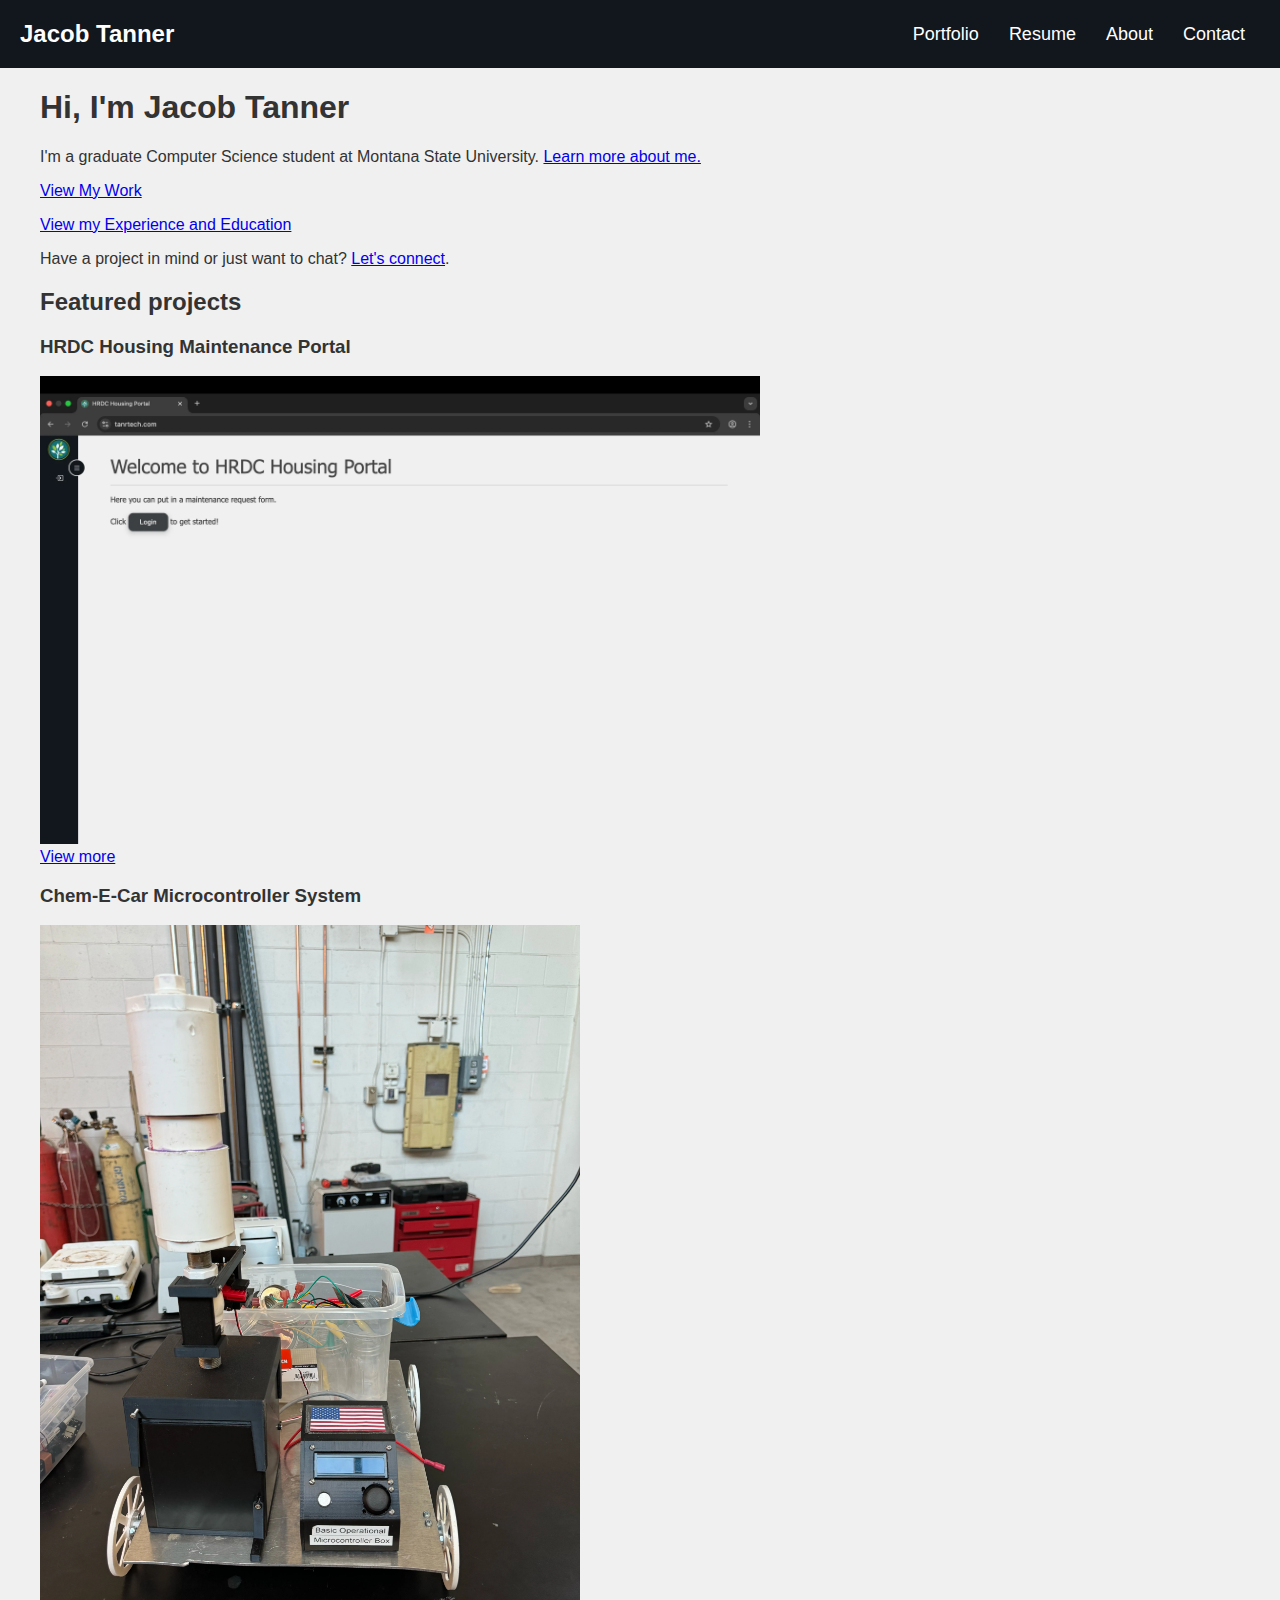
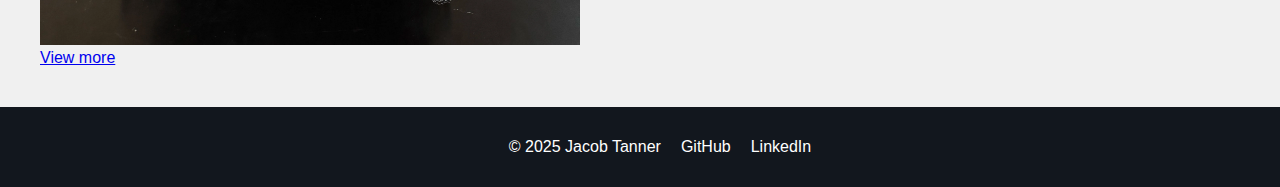
<file: index.html>
<!DOCTYPE html>
<html lang="en">
<head>
    <meta name="robots" content="noarchive">
    <meta charset="UTF-8">
    <meta name="viewport" content="width=device-width, initial-scale=1.0">
    <title>Jacob Tanner</title>
    <link rel="stylesheet" href="css/global.css">

    <link rel="icon" type="image/png" href="icons/favicon-96x96.png" sizes="96x96" />
    <link rel="icon" type="image/svg+xml" href="icons/favicon.svg" />
    <link rel="shortcut icon" href="icons/favicon.ico" />
    <link rel="apple-touch-icon" sizes="180x180" href="icons/apple-touch-icon.png" />
    <meta name="apple-mobile-web-app-title" content="Jacob Tanner" />
    <link rel="manifest" href="icons/site.webmanifest" />
</head>
<body>
    <nav>
        <a href="index.html" class="logo">Jacob Tanner</a>
        <ul>
            <li><a href="portfolio.html">Portfolio</a></li>
            <li><a href="resume.html">Resume</a></li>
            <li><a href="about.html">About</a></li>
            <li><a href="contact.html">Contact</a></li>
        </ul>
    </nav>
    <main>
        <h1>Hi, I'm Jacob Tanner</h1>
        <p>I'm a graduate Computer Science student at Montana State University. <a href="about.html">Learn more about me.</a></p>
        <p><a href="portfolio.html" class="btn">View My Work</a></p>
        <p><a href="resume.html">View my Experience and Education </a></p>
        <p>Have a project in mind or just want to chat? <a href="contact.html">Let's connect</a>.</p>

        <h2>Featured projects</h2>
        <div class="project-preview">
            <h3>HRDC Housing Maintenance Portal</h3>
            <picture>
                <source srcset="images/housing-portal/homepage.webp" type="image/webp">
                <img src="images/housing-portal/homepage.jpeg" alt="Homepage of HRDC housing portal">
            </picture>
            <br>
            <a href="portfolio.html#housing-portal">View more</a>
            <h3>Chem-E-Car Microcontroller System</h3>
            <picture>
                <source srcset="images/microcontroller-system/car.webp" type="image/webp">
                <img src="images/microcontroller-system/car.jpeg" alt="Chem-E-Car">
            </picture>
            <br>
            <a href="portfolio.html#microcontroller-system">View more</a>
        </div>
    </main>
    <footer>
        <ul>
            <li>&copy; 2025 Jacob Tanner</li>
            <li><a href="https://github.com/jtann5" target="_blank" rel="noopener noreferrer">GitHub</a></li>
            <li><a href="https://www.linkedin.com/in/jacobytanner" target="_blank" rel="noopener noreferrer">LinkedIn</a></li>
        </ul>
    </footer>
</body>
</html>
</file>
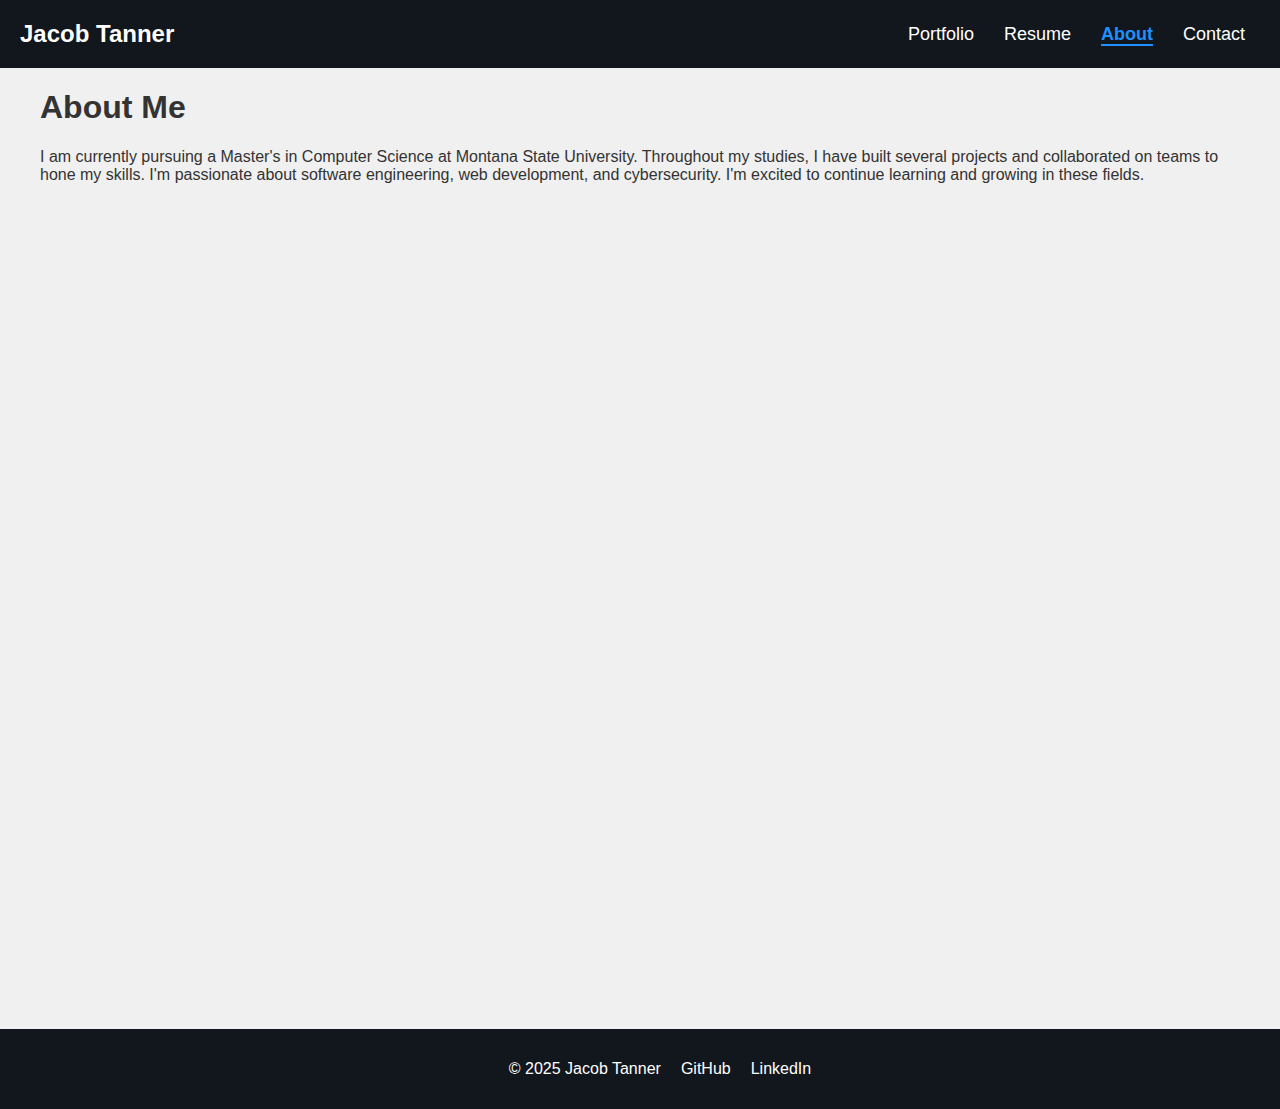
<file: about.html>
<!DOCTYPE html>
<html lang="en">
<head>
    <meta name="robots" content="noarchive">
    <meta charset="UTF-8">
    <meta name="viewport" content="width=device-width, initial-scale=1.0">
    <title>About | Jacob Tanner</title>
    <link rel="stylesheet" href="css/global.css">

    <link rel="icon" type="image/png" href="icons/favicon-96x96.png" sizes="96x96" />
    <link rel="icon" type="image/svg+xml" href="icons/favicon.svg" />
    <link rel="shortcut icon" href="icons/favicon.ico" />
    <link rel="apple-touch-icon" sizes="180x180" href="icons/apple-touch-icon.png" />
    <meta name="apple-mobile-web-app-title" content="Jacob Tanner" />
    <link rel="manifest" href="icons/site.webmanifest" />
</head>
<body>
    <nav>
        <a href="index.html" class="logo">Jacob Tanner</a>
        <ul>
            <li><a href="portfolio.html">Portfolio</a></li>
            <li><a href="resume.html">Resume</a></li>
            <li><a href="about.html" class="active">About</a></li>
            <li><a href="contact.html">Contact</a></li>
        </ul>
    </nav>
    <main>
        <h1>About Me</h1>
        <p>
            I am currently pursuing a Master's in Computer Science at Montana State University. 
            Throughout my studies, I have built several projects and collaborated on teams to hone my skills. 
            I'm passionate about software engineering, web development, and cybersecurity. 
            I'm excited to continue learning and growing in these fields.
        </p>
    </main>
    <footer>
        <ul>
            <li>&copy; 2025 Jacob Tanner</li>
            <li><a href="https://github.com/jtann5" target="_blank" rel="noopener noreferrer">GitHub</a></li>
            <li><a href="https://www.linkedin.com/in/jacobytanner" target="_blank" rel="noopener noreferrer">LinkedIn</a></li>
        </ul>
    </footer>
</body>
</html>
</file>
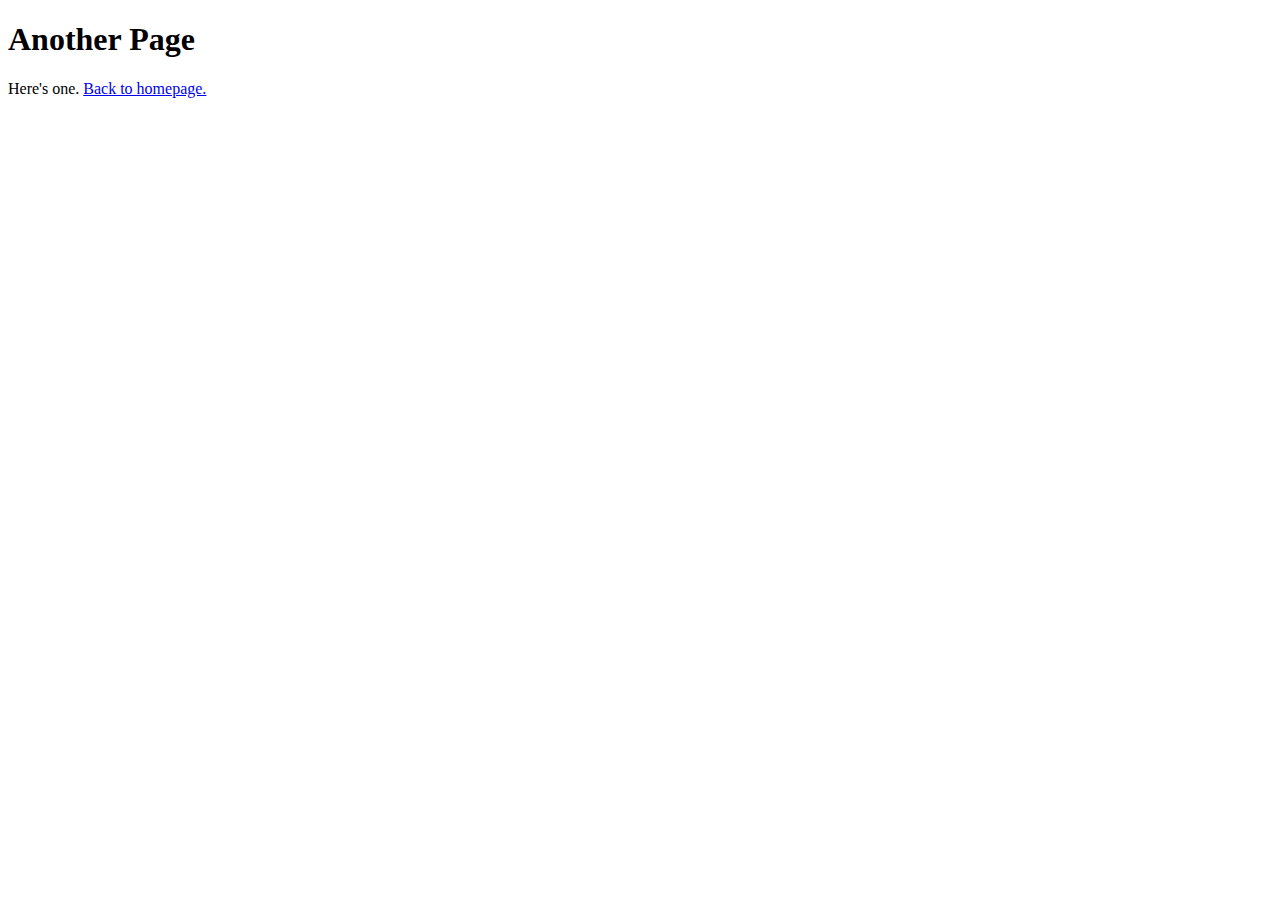
<file: another_page.html>
<!DOCTYPE html>
<html lang="en">
<head>
    <meta charset="UTF-8">
    <meta name="viewport" content="width=device-width, initial-scale=1.0">
    <title>Another Page</title>
</head>
<body>
    <h1>Another Page</h1>
    <p>Here's one. <a href="index.html">Back to homepage.</a></p>
    
</body>
</html>
</file>
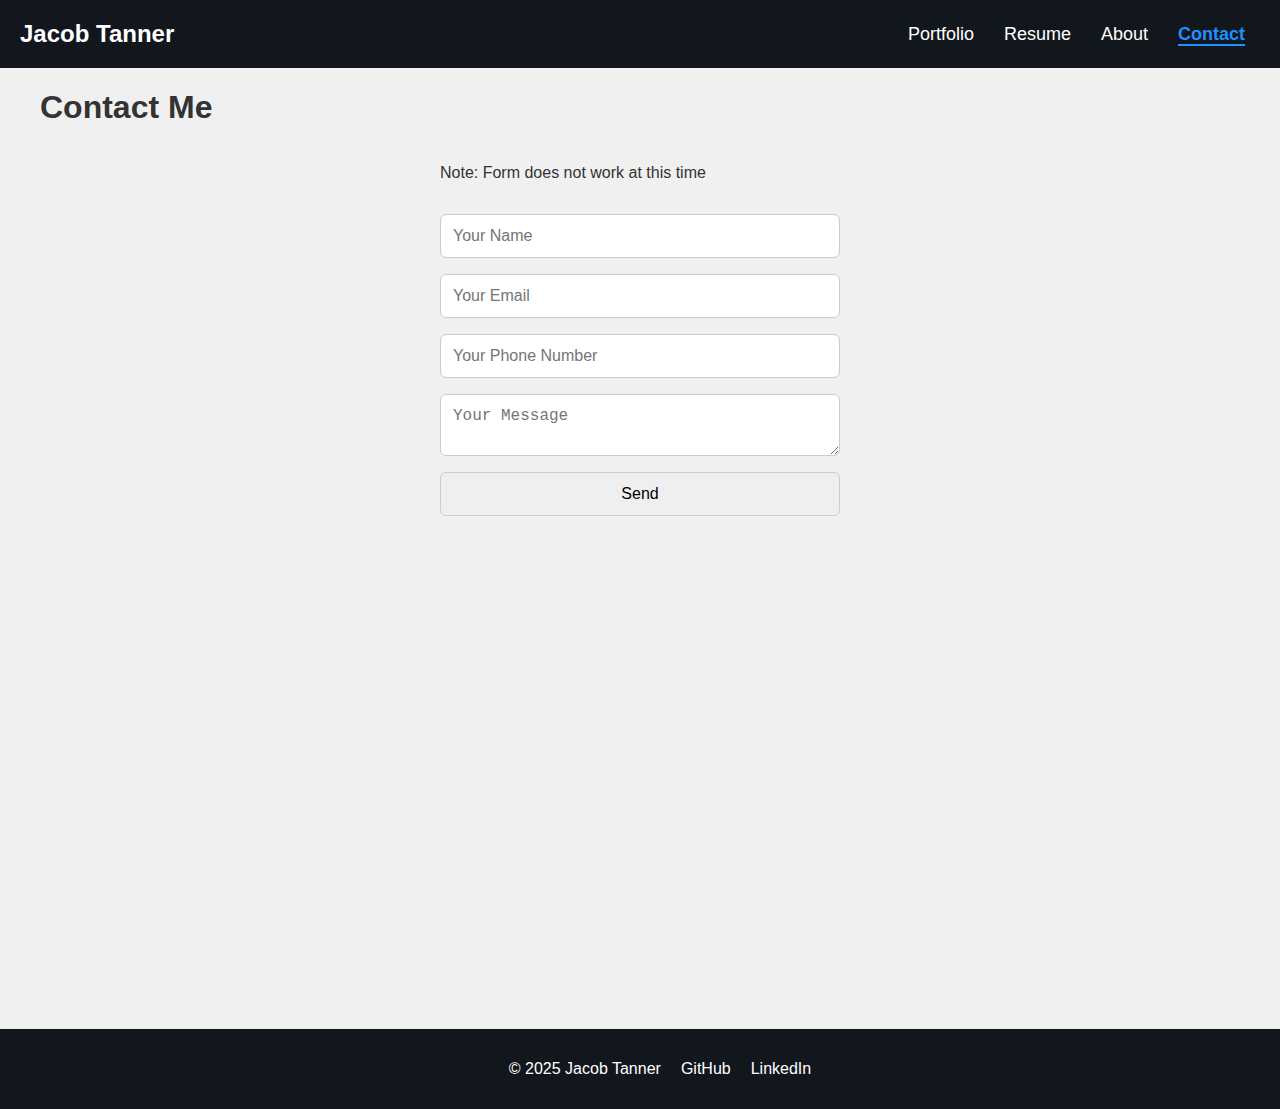
<file: contact.html>
<!DOCTYPE html>
<html lang="en">
<head>
    <meta name="robots" content="noarchive">
    <meta charset="UTF-8">
    <meta name="viewport" content="width=device-width, initial-scale=1.0">
    <title>Contact | Jacob Tanner</title>
    <link rel="stylesheet" href="css/global.css">

    <link rel="icon" type="image/png" href="icons/favicon-96x96.png" sizes="96x96" />
    <link rel="icon" type="image/svg+xml" href="icons/favicon.svg" />
    <link rel="shortcut icon" href="icons/favicon.ico" />
    <link rel="apple-touch-icon" sizes="180x180" href="icons/apple-touch-icon.png" />
    <meta name="apple-mobile-web-app-title" content="Jacob Tanner" />
    <link rel="manifest" href="icons/site.webmanifest" />
</head>
<body>
    <nav>
        <a href="index.html" class="logo">Jacob Tanner</a>
        <ul>
            <li><a href="portfolio.html">Portfolio</a></li>
            <li><a href="resume.html">Resume</a></li>
            <li><a href="about.html">About</a></li>
            <li><a href="contact.html" class="active">Contact</a></li>
        </ul>
    </nav>
    <main>
        <h1>Contact Me</h1>
        <form action="" method="POST" class="contact-form">
            <p>Note: Form does not work at this time</p>
            <input type="text" name="name" placeholder="Your Name" required>
            <input type="email" name="email" placeholder="Your Email" required>
            <input type="tel" name="phone" placeholder="Your Phone Number" required>
            <textarea name="message" placeholder="Your Message" required></textarea>
            <button type="submit">Send</button>
        </form>
    </main>
    <footer>
        <ul>
            <li>&copy; 2025 Jacob Tanner</li>
            <li><a href="https://github.com/jtann5" target="_blank" rel="noopener noreferrer">GitHub</a></li>
            <li><a href="https://www.linkedin.com/in/jacobytanner" target="_blank" rel="noopener noreferrer">LinkedIn</a></li>
        </ul>
    </footer>
</body>
</html>
</file>
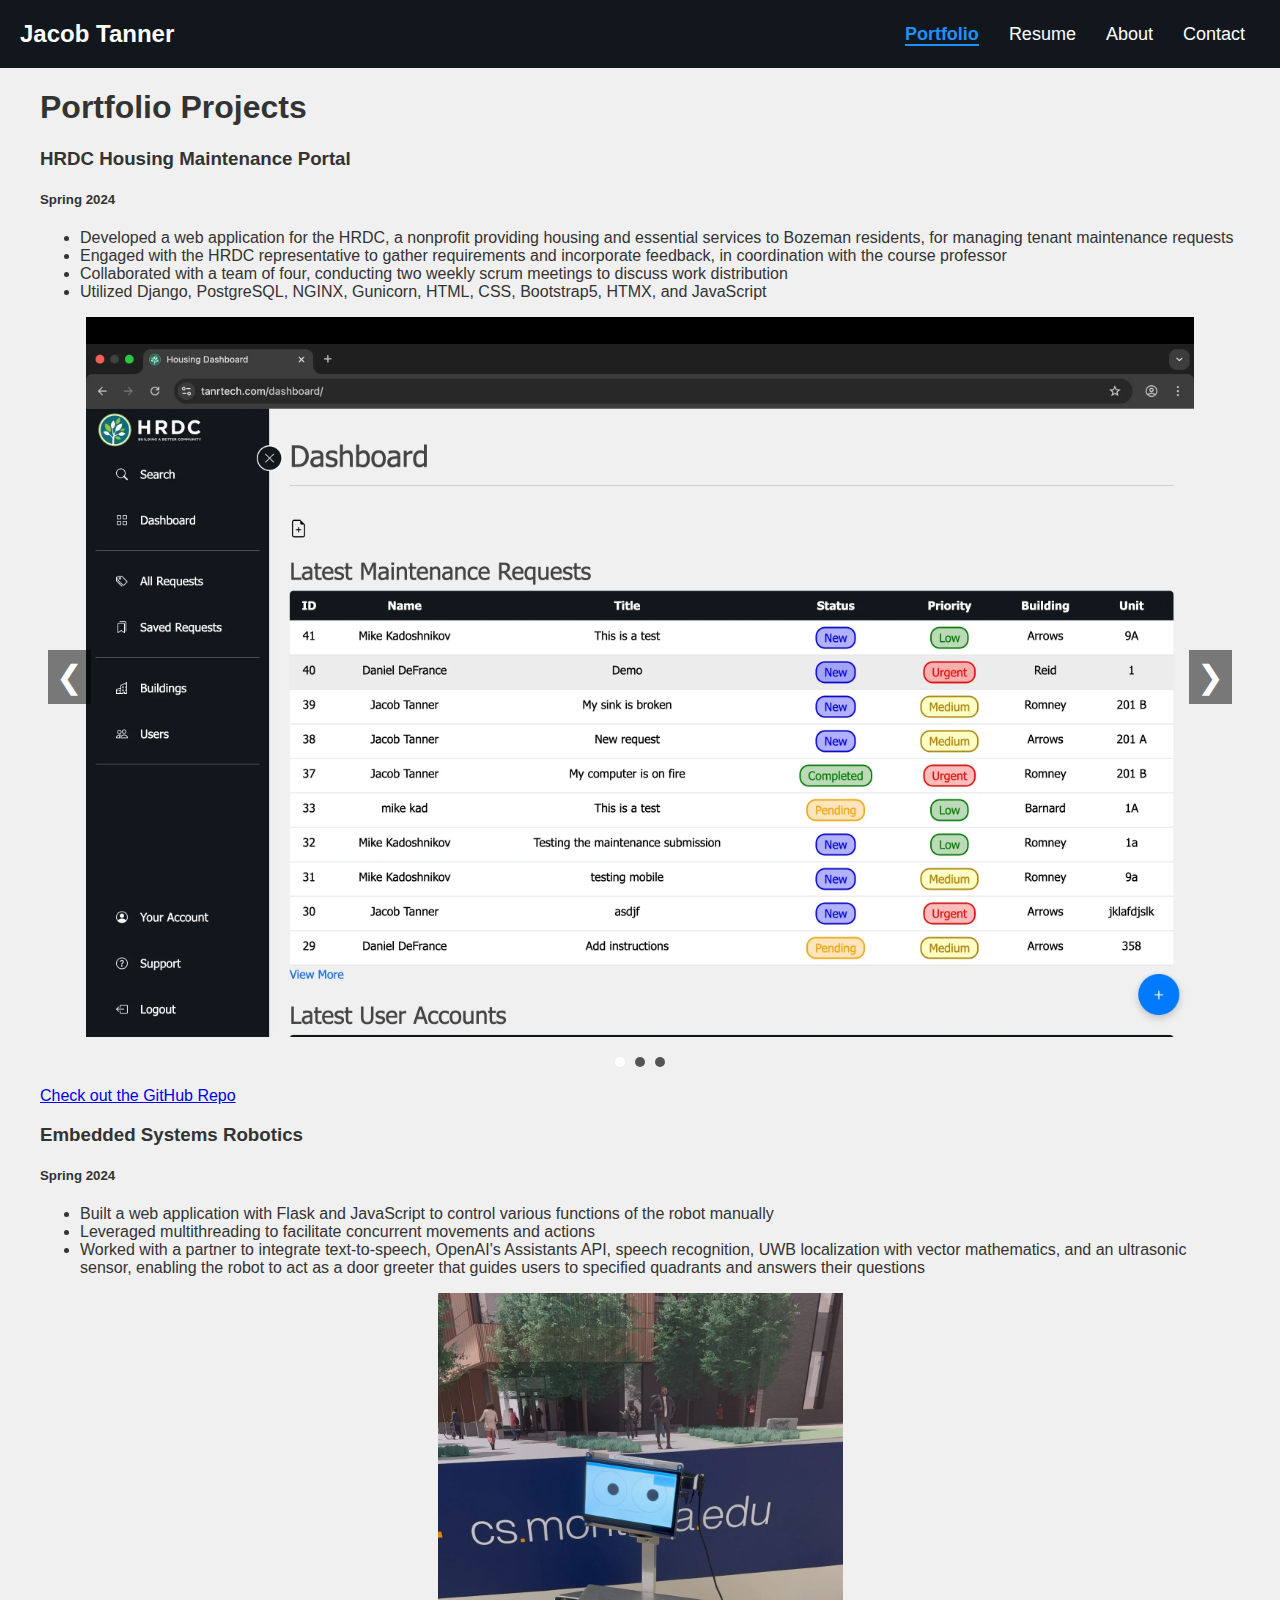
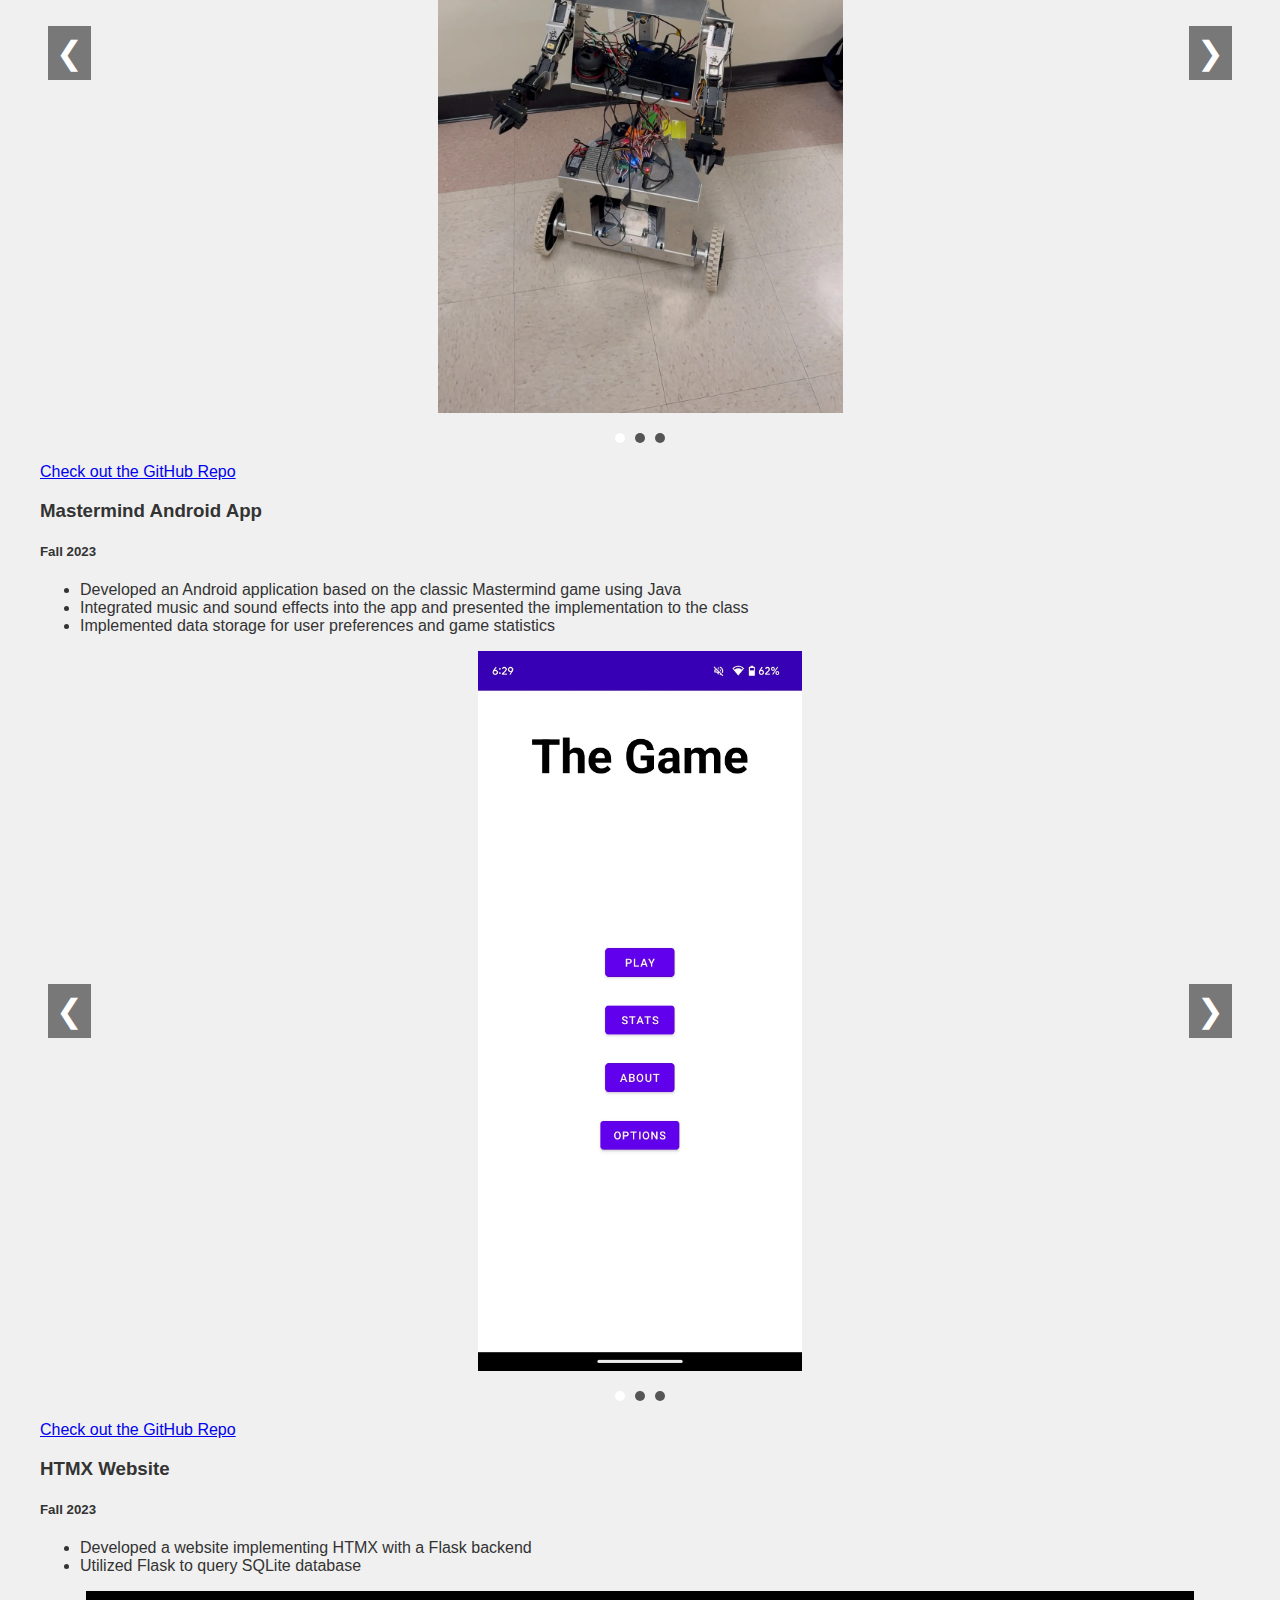
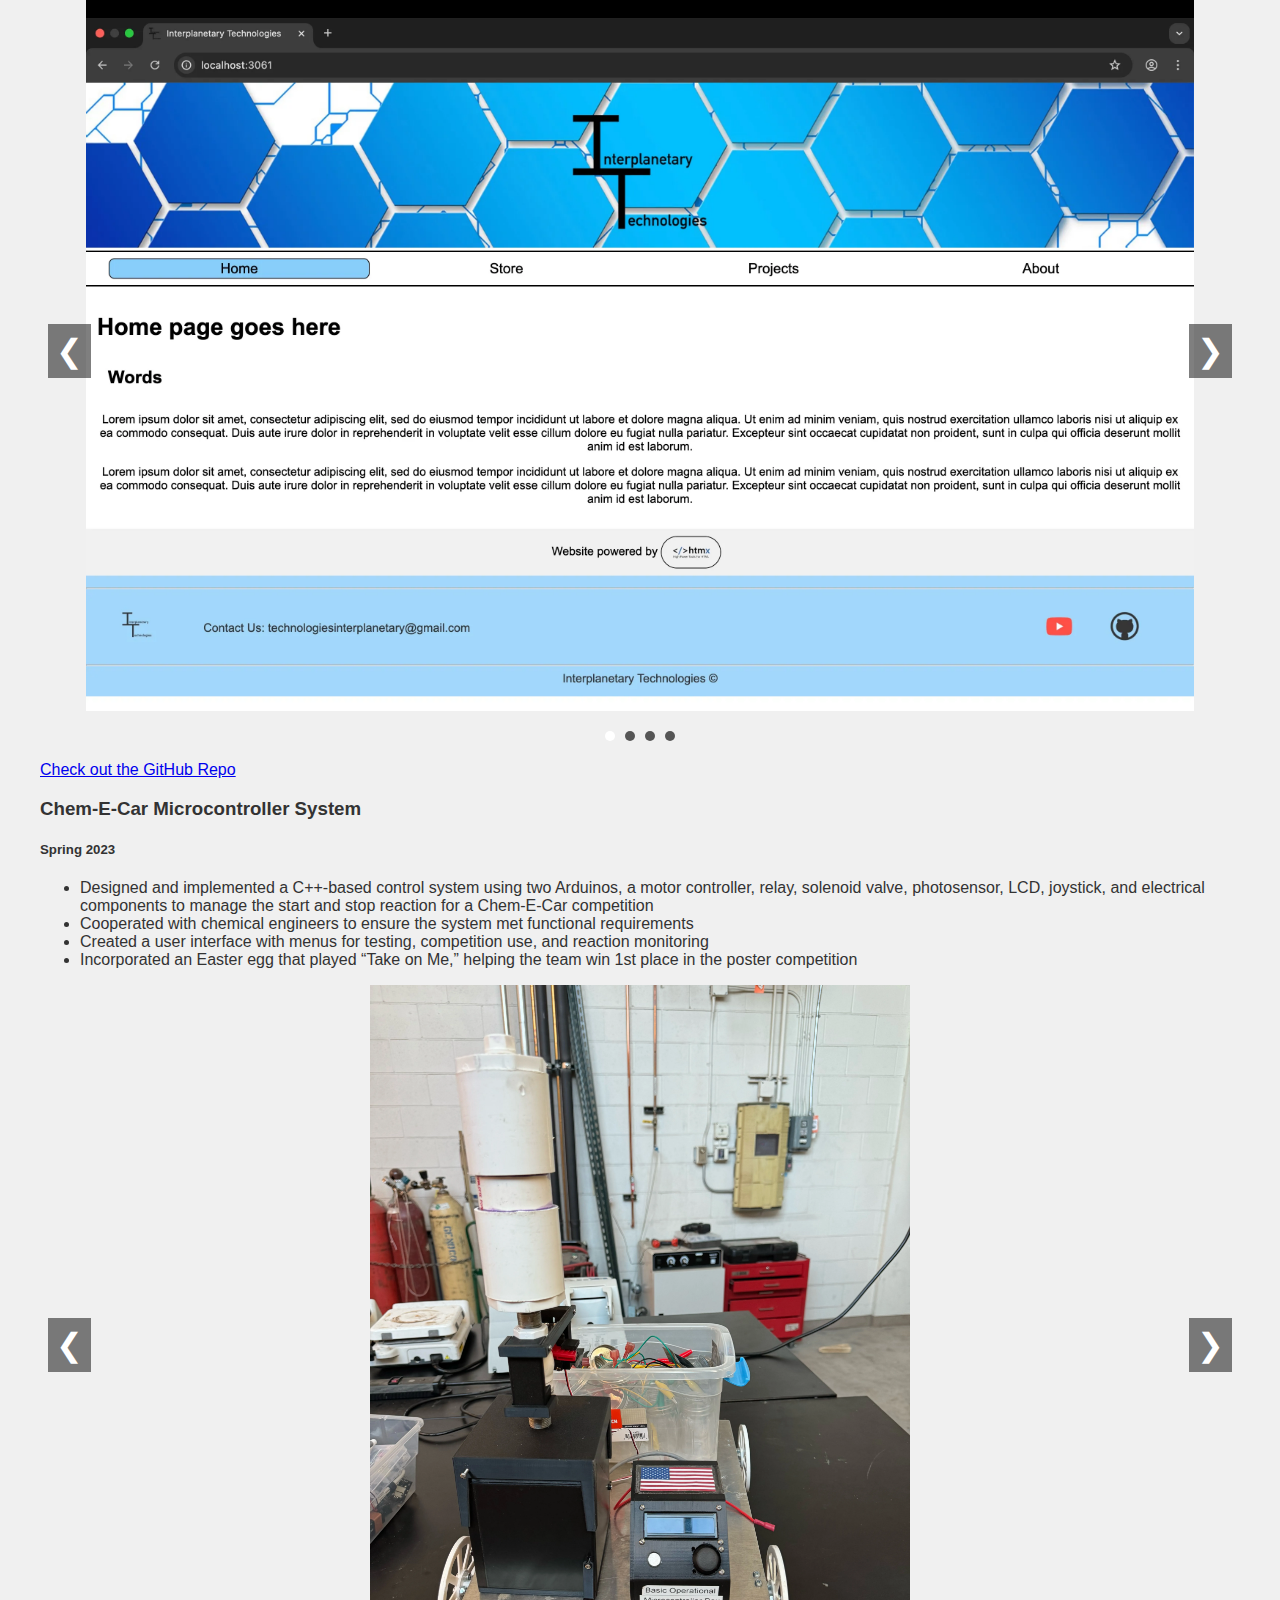
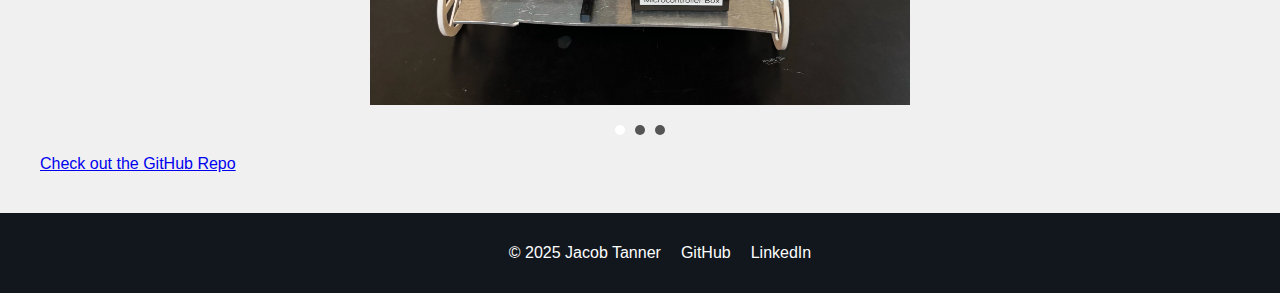
<file: portfolio.html>
<!DOCTYPE html>
<html lang="en">
<head>
    <meta name="robots" content="noarchive">
    <meta charset="UTF-8">
    <meta name="viewport" content="width=device-width, initial-scale=1.0">
    <title>Portfolio | Jacob Tanner</title>

    <link rel="stylesheet" href="css/global.css">
    <link rel="stylesheet" href="css/gallery.css">

    <script src="js/gallery.js"></script>

    <link rel="icon" type="image/png" href="icons/favicon-96x96.png" sizes="96x96" />
    <link rel="icon" type="image/svg+xml" href="icons/favicon.svg" />
    <link rel="shortcut icon" href="icons/favicon.ico" />
    <link rel="apple-touch-icon" sizes="180x180" href="icons/apple-touch-icon.png" />
    <meta name="apple-mobile-web-app-title" content="Jacob Tanner" />
    <link rel="manifest" href="icons/site.webmanifest" />
</head>
<body>
    <nav>
        <a href="index.html" class="logo">Jacob Tanner</a>
        <ul>
            <li><a href="portfolio.html" class="active">Portfolio</a></li>
            <li><a href="resume.html">Resume</a></li>
            <li><a href="about.html">About</a></li>
            <li><a href="contact.html">Contact</a></li>
        </ul>
    </nav>
    <main>
        <h1>Portfolio Projects</h1>

        <h3 id="housing-portal">HRDC Housing Maintenance Portal</h3>
        <h5>Spring 2024</h5>
        <ul>
            <li>Developed a web application for the HRDC, a nonprofit providing housing and essential services to
                Bozeman residents, for managing tenant maintenance requests</li>
            <li>Engaged with the HRDC representative to gather requirements and incorporate feedback, in
                coordination with the course professor</li>
            <li>Collaborated with a team of four, conducting two weekly scrum meetings to discuss work distribution</li>
            <li>Utilized Django, PostgreSQL, NGINX, Gunicorn, HTML, CSS, Bootstrap5, HTMX, and JavaScript</li>
        </ul>

        <div class="gallery-wrapper" id="gallery1">
            <button class="arrow left" onclick="scrollGallery(-1, 'gallery1')">&#10094;</button>
            <div class="gallery" id="gallery1-images">
              <picture>
                <source srcset="images/housing-portal/dashboard.webp" type="image/webp">
                <img src="images/housing-portal/dashboard.jpeg" alt="Photo 1">
              </picture>
              <picture>
                <source srcset="images/housing-portal/dashboard-mobile.webp" type="image/webp">
                <img src="images/housing-portal/dashboard-mobile.jpeg" alt="Photo 2">
              </picture>
              <picture>
                <source srcset="images/housing-portal/login.webp" type="image/webp">
                <img src="images/housing-portal/login.jpeg" alt="Photo 3">
              </picture>
            </div>
            <button class="arrow right" onclick="scrollGallery(1, 'gallery1')">&#10095;</button>
        </div>
        <div class="dots" id="gallery1-dots"></div>
    
        <a href="https://github.com/jtann5/HRDC_Housing_Portal" target="_blank" rel="noopener noreferrer">Check out the GitHub Repo</a>


        <h3 id="robotics">Embedded Systems Robotics</h3>
        <h5>Spring 2024</h5>
        <ul>
            <li>Built a web application with Flask and JavaScript to control various functions of the robot manually</li>
            <li>Leveraged multithreading to facilitate concurrent movements and actions</li>
            <li>Worked with a partner to integrate text-to-speech, OpenAI's Assistants API, speech recognition, UWB
                localization with vector mathematics, and an ultrasonic sensor, enabling the robot to act as a door
                greeter that guides users to specified quadrants and answers their questions</li>
        </ul>

        <div class="gallery-wrapper" id="gallery2">
            <button class="arrow left" onclick="scrollGallery(-1, 'gallery2')">&#10094;</button>
            <div class="gallery" id="gallery2-images">
              <picture>
                <source srcset="images/robotics/robot-with-face.webp" type="image/webp">
                <img src="images/robotics/robot-with-face.jpeg" alt="Photo 1">
              </picture>
              <picture>
                <source srcset="images/robotics/robot-controller.webp" type="image/webp">
                <img src="images/robotics/robot-controller.jpeg" alt="Photo 2">
              </picture>
              <picture>
                <source srcset="images/robotics/robot-off.webp" type="image/webp">
                <img src="images/robotics/robot-off.jpeg" alt="Photo 3">
              </picture>
            </div>
            <button class="arrow right" onclick="scrollGallery(1, 'gallery2')">&#10095;</button>
        </div>
        <div class="dots" id="gallery2-dots"></div>

        <a href="https://github.com/jtann5/ROB" target="_blank" rel="noopener noreferrer">Check out the GitHub Repo</a>


        <h3 id="mastermind">Mastermind Android App</h3>
        <h5>Fall 2023</h5>
        <ul>
            <li>Developed an Android application based on the classic Mastermind game using Java</li>
            <li>Integrated music and sound effects into the app and presented the implementation to the class</li>
            <li>Implemented data storage for user preferences and game statistics</li>
        </ul>

        <div class="gallery-wrapper" id="gallery3">
            <button class="arrow left" onclick="scrollGallery(-1, 'gallery3')">&#10094;</button>
            <div class="gallery" id="gallery3-images">
              <picture>
                <source srcset="images/mastermind/main-activity.webp" type="image/webp">
                <img src="images/mastermind/main-activity.jpeg" alt="Photo 1">
              </picture>
              <picture>
                <source srcset="images/mastermind/dark-mode-demo.webp" type="image/webp">
                <img src="images/mastermind/dark-mode-demo.jpeg" alt="Photo 2">
              </picture>
              <picture>
                <source srcset="images/mastermind/options-activity.webp" type="image/webp">
                <img src="images/mastermind/options-activity.jpeg" alt="Photo 3">
              </picture>
            </div>
            <button class="arrow right" onclick="scrollGallery(1, 'gallery3')">&#10095;</button>
        </div>
        <div class="dots" id="gallery3-dots"></div>

        <a href="https://github.com/jtann5/Mastermind" target="_blank" rel="noopener noreferrer">Check out the GitHub Repo</a>


        <h3 id="htmx">HTMX Website</h3>
        <h5>Fall 2023</h5>
        <ul>
            <li>Developed a website implementing HTMX with a Flask backend</li>
            <li>Utilized Flask to query SQLite database</li>
        </ul>

        <div class="gallery-wrapper" id="gallery4">
            <button class="arrow left" onclick="scrollGallery(-1, 'gallery4')">&#10094;</button>
            <div class="gallery" id="gallery4-images">
              <picture>
                <source srcset="images/htmx/homepage.webp" type="image/webp">
                <img src="images/htmx/homepage.jpeg" alt="Photo 1">
              </picture>
              <picture>
                <source srcset="images/htmx/store.webp" type="image/webp">
                <img src="images/htmx/store.jpeg" alt="Photo 2">
              </picture>
              <picture>
                <source srcset="images/htmx/store-filter.webp" type="image/webp">
                <img src="images/htmx/store-filter.jpeg" alt="Photo 3">
              </picture>
              <picture>
                <source srcset="images/htmx/store-search.webp" type="image/webp">
                <img src="images/htmx/store-search.jpeg" alt="Photo 4">
              </picture>
            </div>
            <button class="arrow right" onclick="scrollGallery(1, 'gallery4')">&#10095;</button>
        </div>
        <div class="dots" id="gallery4-dots"></div>

        <a href="https://github.com/jtann5/HTMX" target="_blank" rel="noopener noreferrer">Check out the GitHub Repo</a>


        <h3 id="microcontroller-system">Chem-E-Car Microcontroller System</h3>
        <h5>Spring 2023</h5>
        <ul>
            <li>Designed and implemented a C++-based control system using two Arduinos, a motor controller, relay,
                solenoid valve, photosensor, LCD, joystick, and electrical components to manage the start and stop
                reaction for a Chem-E-Car competition</li>
            <li>Cooperated with chemical engineers to ensure the system met functional requirements</li>
            <li>Created a user interface with menus for testing, competition use, and reaction monitoring</li>
            <li>Incorporated an Easter egg that played “Take on Me,” helping the team win 1st place in the poster
                competition</li>
        </ul>

        <div class="gallery-wrapper" id="gallery5">
            <button class="arrow left" onclick="scrollGallery(-1, 'gallery5')">&#10094;</button>
            <div class="gallery" id="gallery5-images" id="gallery5">
              <picture>
                <source srcset="images/microcontroller-system/car.webp" type="image/webp">
                <img src="images/microcontroller-system/car.jpeg" alt="Photo 1">
              </picture>
              <picture>
                <source srcset="images/microcontroller-system/back.webp" type="image/webp">
                <img src="images/microcontroller-system/back.jpeg" alt="Photo 2">
              </picture>
              <picture>
                <source srcset="images/microcontroller-system/electronics.webp" type="image/webp">
                <img src="images/microcontroller-system/electronics.jpeg" alt="Photo 3">
              </picture>
            </div>
            <button class="arrow right" onclick="scrollGallery(1, 'gallery5')">&#10095;</button>
        </div>
        <div class="dots" id="gallery5-dots"></div>

        <a href="https://github.com/jtann5/ChemE-Car-2023" target="_blank" rel="noopener noreferrer">Check out the GitHub Repo</a>
    </main>
    <footer>
        <ul>
            <li>&copy; 2025 Jacob Tanner</li>
            <li><a href="https://github.com/jtann5" target="_blank" rel="noopener noreferrer">GitHub</a></li>
            <li><a href="https://www.linkedin.com/in/jacobytanner" target="_blank" rel="noopener noreferrer">LinkedIn</a></li>
        </ul>
    </footer>
</body>
</html>
</file>
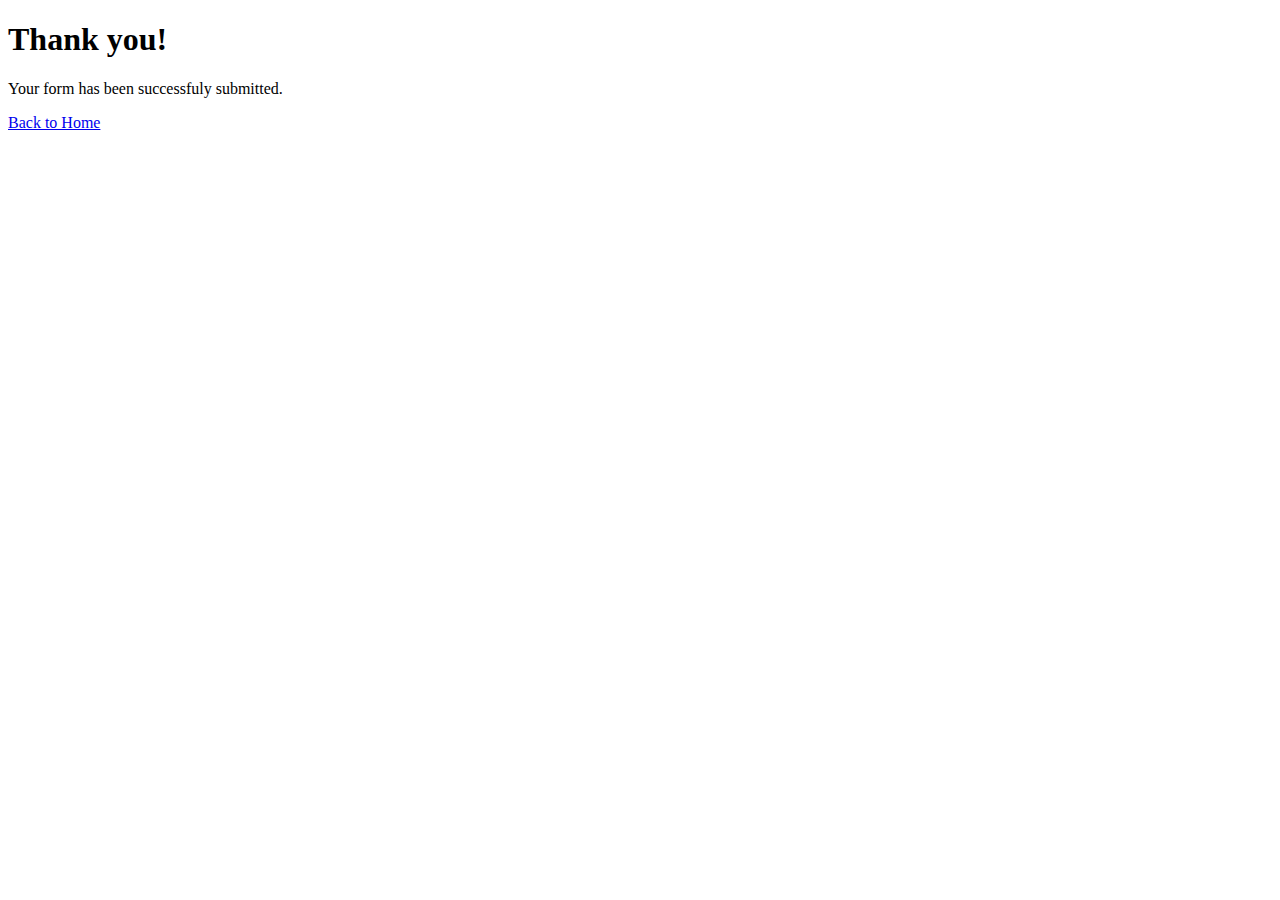
<file: thank-you.html>
<!DOCTYPE html>
<html lang="en">
<head>
    <meta charset="UTF-8">
    <meta name="viewport" content="width=device-width, initial-scale=1.0">
    <title>Form Submitted | Jacob Tanner</title>

    <link rel="icon" type="image/png" href="icons/favicon-96x96.png" sizes="96x96" />
    <link rel="icon" type="image/svg+xml" href="icons/favicon.svg" />
    <link rel="shortcut icon" href="icons/favicon.ico" />
    <link rel="apple-touch-icon" sizes="180x180" href="icons/apple-touch-icon.png" />
    <meta name="apple-mobile-web-app-title" content="Jacob Tanner" />
    <link rel="manifest" href="icons/site.webmanifest" />
</head>
<body>
    <h1>Thank you!</h1>
    <p>Your form has been successfuly submitted.</p>
    <a href="index.html">Back to Home</a>
    
</body>
</html>
</file>
<file: css/global.css>
/* General setup */
@import url('colors.css');

html, body {
    /*font-family: Arial, Helvetica, sans-serif;*/
    font-family: "Google Sans",Roboto,Arial,sans-serif;
    margin: 0;
    padding: 0;
    background-color: var(--background-color);
    color: var(--text-color);
    scroll-behavior: smooth;
}

/* Navigation bar */
nav {
    display: flex;
    justify-content: space-between;
    align-items: center;
    padding: 20px 20px;
    background-color:  var(--primary-color);
    color: #fff;
}

nav .logo {
    font-size: 24px;
    font-weight: bold;
    color: #fff;
    text-decoration: none;
    transition: transform 0.6s ease, color 0.6s ease;
}

nav .logo:hover {
    color: #1e90ff;  
    transform: scale(1.1);
}

nav ul {
    list-style: none;
    margin: 0;
    padding: 0;
    display: flex;
    justify-content: right;
}
  
nav li {
    margin: 0 15px;
}

nav li a {
    text-decoration: none;
    color: var(--text-color2);
    font-size: 18px;
    transition: color 0.3s;
}

ul li a.active {
    color: #1e90ff;
    font-weight: bold;
    border-bottom: 2px solid #1e90ff;
}

nav li a:hover {
    color: var(--text-hover);
}

ul li a.active:hover {
    color: #1e90ff;
}

/* Responsive Design */
@media (max-width: 768px) {
    nav {
        flex-direction: column;
        align-items: flex-start;
    }

    nav ul {
        width: 100%;
        display: block;
        text-align: left;
    }

    nav ul li {
        margin: 10px 0;
    }
}

/* Footer */
footer {
    background-color: var(--primary-color);
    color: var(--text-color2);
    padding: 15px;
}

footer ul {
    list-style-type: none;
    display: flex;
    justify-content: center;
}

footer li {
    margin: 0 10px;
}

footer a {
    text-decoration: none;
    color: var(--text-color2);
}

footer a:hover {
    color: var(--text-hover);
}

/* Main content */
main {
    min-height: 100vh;
    margin-left: 40px;
    margin-right: 40px;
    margin-bottom: 40px;
}


.contact-form {
    display: flex;
    flex-direction: column;
    gap: 1rem; /* space between items */
    max-width: 400px; /* optional, to keep it narrow */
    margin: 0 auto;   /* center the form */
  }
  .contact-form input,
  .contact-form textarea,
  .contact-form button {
    padding: 0.75rem;
    font-size: 1rem;
    border: 1px solid #ccc;
    border-radius: 6px;
  }

  img {
    max-width: 60%;
    max-height: 80vh;
  }
</file>
<file: css/gallery.css>
.gallery-wrapper {
    position: relative;
    overflow: hidden;
    width: 100%;
    max-width: 100vw;
  }
  
  .gallery {
    display: flex;
    overflow-x: scroll;
    scroll-snap-type: x mandatory;
    scroll-behavior: smooth;
    -webkit-overflow-scrolling: touch;
    scrollbar-width: none; /* Firefox */
    -ms-overflow-style: none;  /* IE 10+ */
  }
  
  .gallery::-webkit-scrollbar {
    display: none; /* Chrome, Safari */
  }
  
  .gallery picture {
    flex: 0 0 100%;
    scroll-snap-align: center;
    position: relative;
    display: flex;
    align-items: center;
    justify-content: center;
    height: 80vh; /* make all image slides consistent in height */
  }
  
  
  .gallery img {
    max-height: 80vh; /* limits image height to 80% of viewport height */
    max-width: 100%;  /* make sure images never exceed the width of the container */
    width: auto;      /* keep aspect ratio intact */
    height: auto;
    display: block;
    object-fit: contain;  /* Ensure images are fully contained within the box */
  }  
  
  
  .arrow {
    position: absolute;
    top: 50%;
    transform: translateY(-50%);
    font-size: 2rem;
    color: white;
    background: rgba(0,0,0,0.5);
    border: none;
    padding: 0.5rem;
    cursor: pointer;
    z-index: 10;
  }
  
  .arrow.left {
    left: 0.5rem;
  }
  
  .arrow.right {
    right: 0.5rem;
  }
  
  .dots {
    text-align: center;
    padding: 1rem;
  }
  
  .dots span {
    display: inline-block;
    width: 10px;
    height: 10px;
    margin: 0 5px;
    background: #555;
    border-radius: 50%;
    cursor: pointer;
  }
  
  .dots .active {
    background: white;
  }
  
  @media (max-width: 768px) {
    .gallery img {
      max-height: 60vh; /* reduce max-height on smaller screens */
    }
  }
</file>
